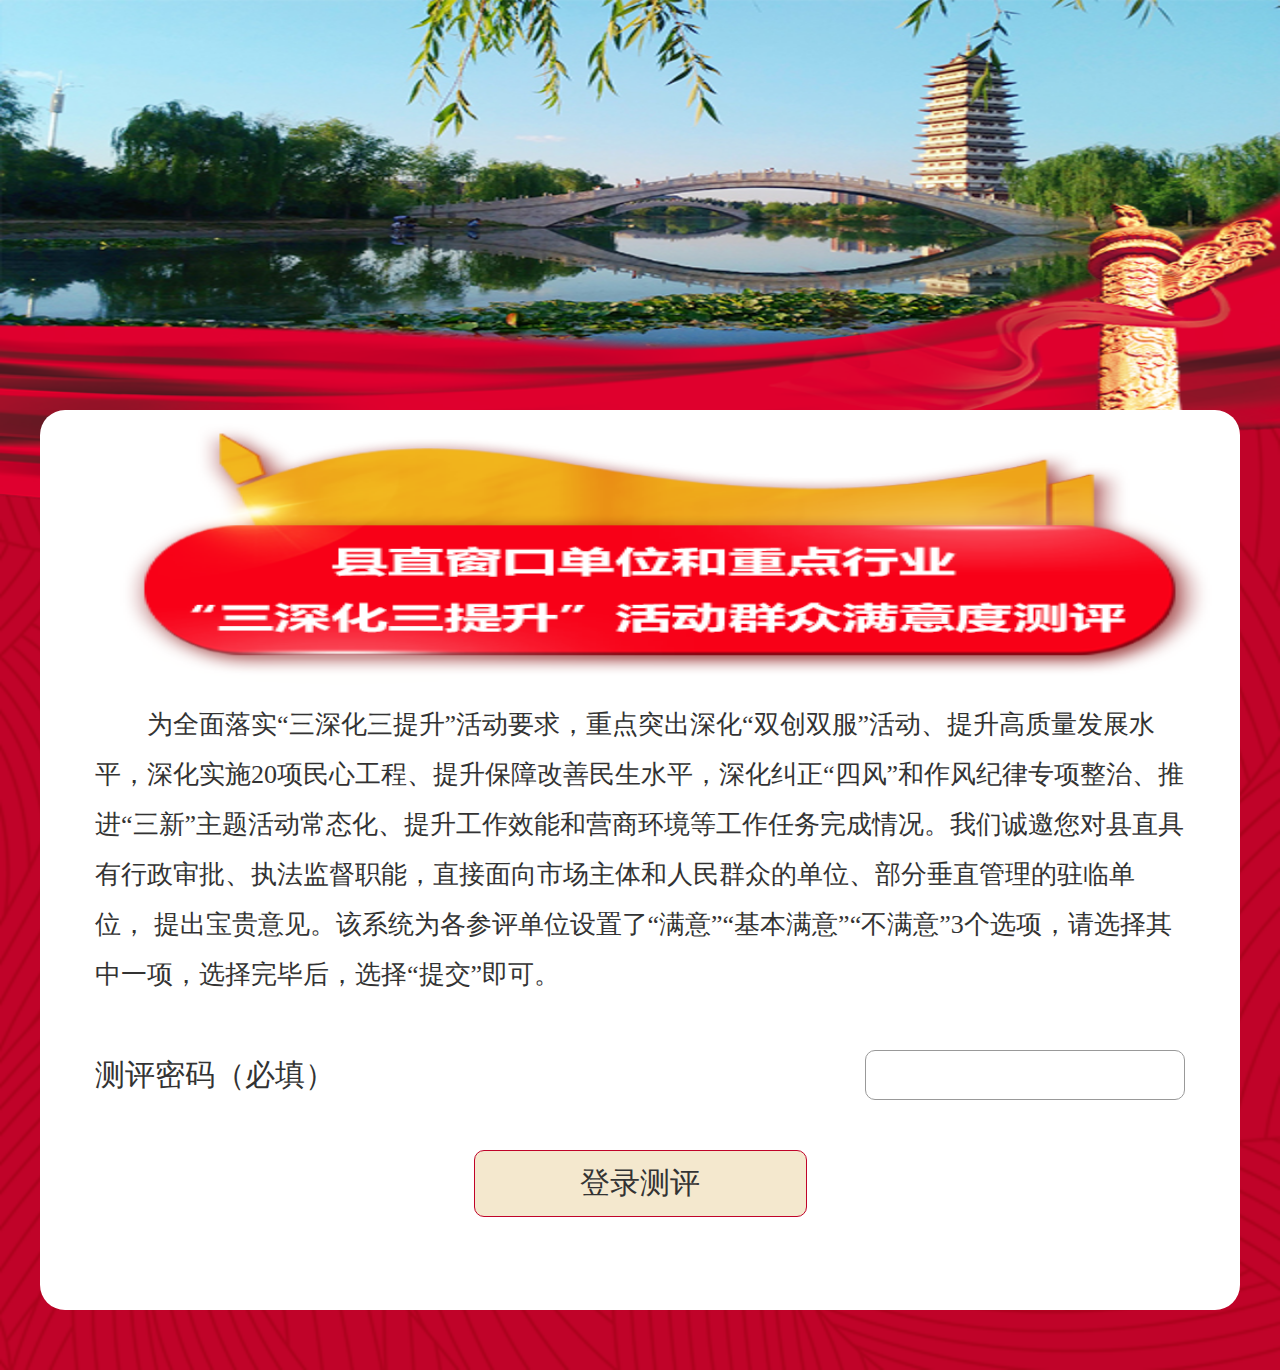
<file: index.html>
<!DOCTYPE html>
<html lang="en">
<head>
    <meta charset="UTF-8">
    <meta name="viewport" content="width=device-width, initial-scale=1.0">
    <title>登录页</title>
    <link rel="stylesheet" href="css/style.css">
    <link rel="stylesheet" href="css/reset.css">
    <script src="js/compatible.js"></script>
</head>
<body>
<!-- 头部 -->   
    <div class="lz-top">
        <img src="images/login-back.jpg" alt="">
    </div>
<!-- 内容 -->
    <div class="lz-count">
        <div class="lz-c-two-back clearfix">
            <div class="lz-c-one-back"></div>
            <div class="lz-c-t-b-count">
                <div class="count">
                    <div class="c-title"></div>
                    <div class="c-count">
                        <p>为全面落实“三深化三提升”活动要求，重点突出深化“双创双服”活动、提升高质量发展水平，深化实施20项民心工程、提升保障改善民生水平，深化纠正“四风”和作风纪律专项整治、推进“三新”主题活动常态化、提升工作效能和营商环境等工作任务完成情况。我们诚邀您对县直具有行政审批、执法监督职能，直接面向市场主体和人民群众的单位、部分垂直管理的驻临单位，
                            提出宝贵意见。该系统为各参评单位设置了“满意”“基本满意”“不满意”3个选项，请选择其中一项，选择完毕后，选择“提交”即可。
                        </p>
                    </div>
                    <form>
                        <!-- 测评密码 -->
                        <div class="password">
                            <p class="name fl">测评密码（必填）</p>
                            <input type="text" placeholder="" class="fr">
                        </div>
                        <!-- 登录测评 -->
                        <button class="index-button">登录测评</button>
                    </form>
                </div>
            </div>
        </div>
    </div>
</body>
</html>
</file>
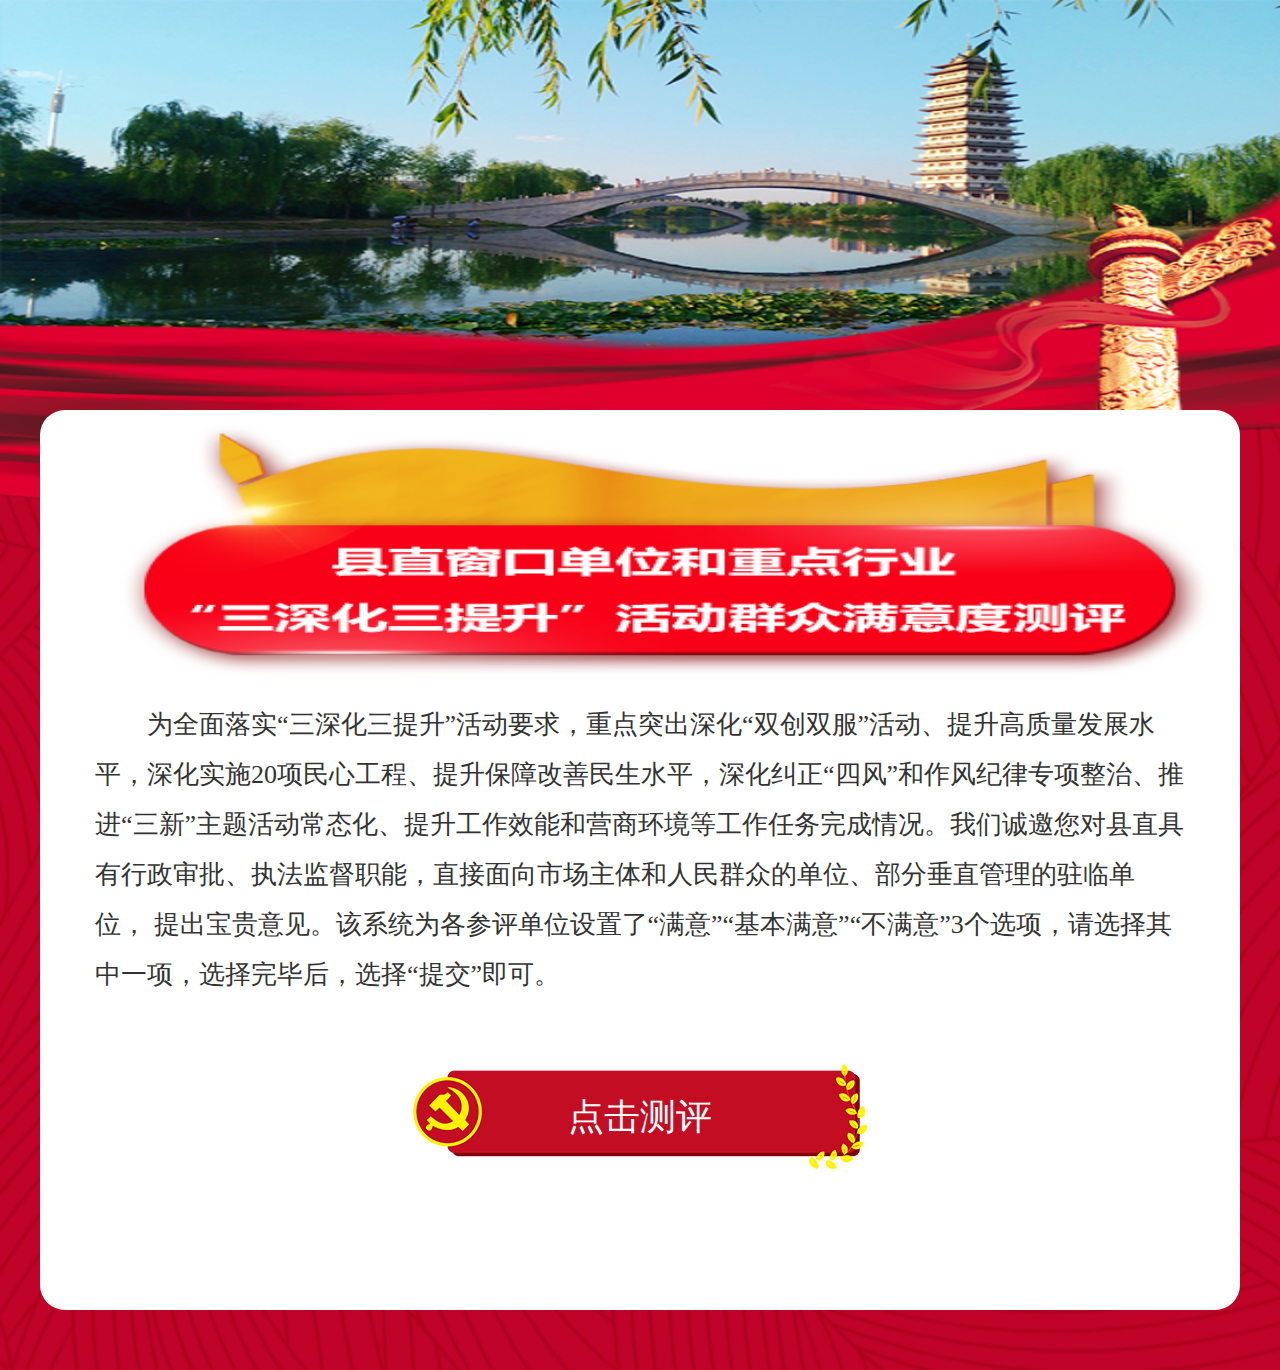
<file: login.html>
<!DOCTYPE html>
<html lang="en">
<head>
    <meta charset="UTF-8">
    <meta name="viewport" content="width=device-width, initial-scale=1.0">
    <title>登录页</title>
    <link rel="stylesheet" href="css/style.css">
    <link rel="stylesheet" href="css/reset.css">
    <script src="js/compatible.js"></script>
</head>
<body>
<!-- 头部 -->   
    <div class="lz-top">
        <img src="images/login-back.jpg" alt="">
    </div>
<!-- 内容 -->
    <div class="lz-count">
        <div class="lz-c-two-back clearfix">
            <div class="lz-c-one-back"></div>
            <div class="lz-c-t-b-count">
                <div class="count">
                    <div class="c-title"></div>
                    <div class="c-count">
                        <p>为全面落实“三深化三提升”活动要求，重点突出深化“双创双服”活动、提升高质量发展水平，深化实施20项民心工程、提升保障改善民生水平，深化纠正“四风”和作风纪律专项整治、推进“三新”主题活动常态化、提升工作效能和营商环境等工作任务完成情况。我们诚邀您对县直具有行政审批、执法监督职能，直接面向市场主体和人民群众的单位、部分垂直管理的驻临单位，
                            提出宝贵意见。该系统为各参评单位设置了“满意”“基本满意”“不满意”3个选项，请选择其中一项，选择完毕后，选择“提交”即可。
                        </p>
                    </div>
                    <form>
                        <button class="login-button">点击测评</button>
                    </form>
                </div>
            </div>
        </div>
    </div>
</body>
</html>
</file>
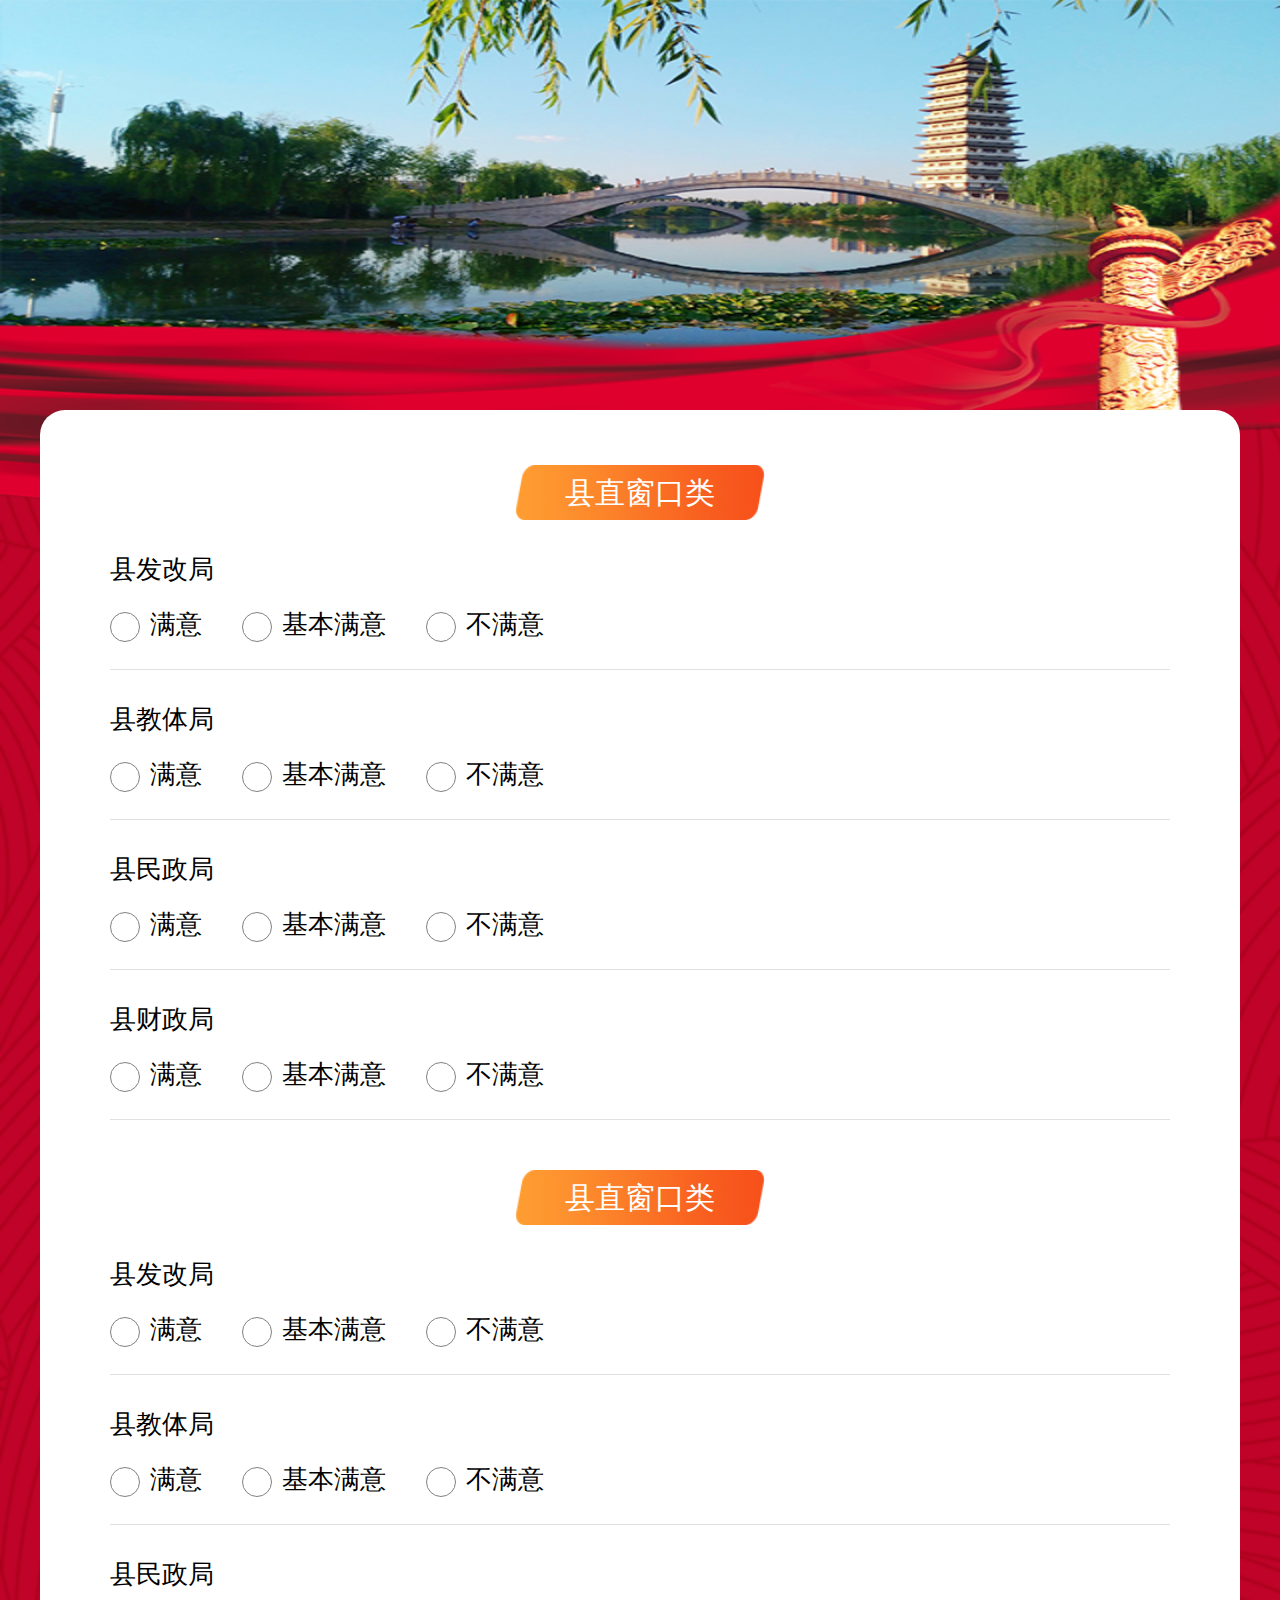
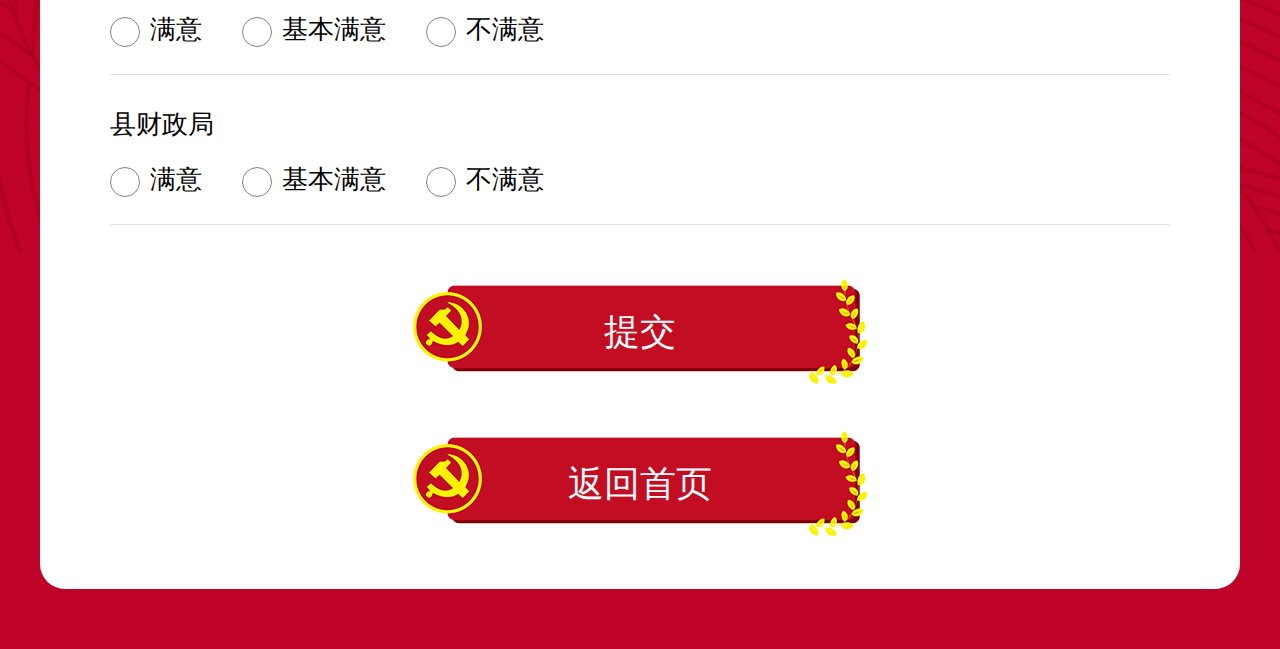
<file: vote.html>
<!DOCTYPE html>
<html lang="en">
<head>
    <meta charset="UTF-8">
    <meta name="viewport" content="width=device-width, initial-scale=1.0">
    <title>登录页</title>
    <link rel="stylesheet" href="css/style.css">
    <link rel="stylesheet" href="css/reset.css">
    <script src="js/compatible.js"></script>
</head>
<body>
<!-- 头部 -->   
    <div class="lz-top">
        <img src="images/login-back.jpg" alt="">
    </div>
<!-- 内容 -->
    <div class="lz-count">
        <div class="lz-c-two-back clearfix">
            <div class="lz-c-one-back"></div>
            <div class="lz-c-t-b-count">
                <div class="count">
                    <form action="">
                        <div class="vote">
                            <div class="vote-title">县直窗口类</div>
                            <ul>
                                <li>
                                    <p>县发改局</p>
                                    <div class="option">
                                        <input type="radio" name="demo" id="Stemp1-A" /><label for="Stemp1-A">满意</label>
                                        <input type="radio" name="demo" id="Stemp1-B" /><label for="Stemp1-B">基本满意</label>
                                        <input type="radio" name="demo" id="Stemp1-C" /><label for="Stemp1-C">不满意</label>
                                    </div>
                                </li>
                                <li>
                                    <p>县教体局</p>
                                    <div class="option">
                                        <input type="radio" name="2" id="Stemp2-A" /><label for="Stemp2-A">满意</label>
                                        <input type="radio" name="2" id="Stemp2-B" /><label for="Stemp2-B">基本满意</label>
                                        <input type="radio" name="2" id="Stemp2-C" /><label for="Stemp2-C">不满意</label>
                                    </div>
                                </li>
                                <li>
                                    <p>县民政局</p>
                                    <div class="option">
                                        <input type="radio" name="3" id="Stemp3-A" /><label for="Stemp3-A">满意</label>
                                        <input type="radio" name="3" id="Stemp3-B" /><label for="Stemp3-B">基本满意</label>
                                        <input type="radio" name="3" id="Stemp3-C" /><label for="Stemp3-C">不满意</label>
                                    </div>
                                </li>
                                <li>
                                    <p>县财政局</p>
                                    <div class="option">
                                        <input type="radio" name="4" id="Stemp4-A" /><label for="Stemp4-A">满意</label>
                                        <input type="radio" name="4" id="Stemp4-B" /><label for="Stemp4-B">基本满意</label>
                                        <input type="radio" name="4" id="Stemp4-C" /><label for="Stemp4-C">不满意</label>
                                    </div>
                                </li>
                            </ul>
                        </div>
                        <div class="vote">
                            <div class="vote-title">县直窗口类</div>
                            <ul>
                                <li>
                                    <p>县发改局</p>
                                    <div class="option">
                                        <input type="radio" name="5" id="Stemp5-A" /><label for="Stemp5-A">满意</label>
                                        <input type="radio" name="5" id="Stemp5-B" /><label for="Stemp5-B">基本满意</label>
                                        <input type="radio" name="5" id="Stemp5-C" /><label for="Stemp5-C">不满意</label>
                                    </div>
                                </li>
                                <li>
                                    <p>县教体局</p>
                                    <div class="option">
                                        <input type="radio" name="6" id="Stemp6-A" /><label for="Stemp6-A">满意</label>
                                        <input type="radio" name="6" id="Stemp6-B" /><label for="Stemp6-B">基本满意</label>
                                        <input type="radio" name="6" id="Stemp6-C" /><label for="Stemp6-C">不满意</label>
                                    </div>
                                </li>
                                <li>
                                    <p>县民政局</p>
                                    <div class="option">
                                        <input type="radio" name="7" id="Stemp7-A" /><label for="Stemp7-A">满意</label>
                                        <input type="radio" name="7" id="Stemp7-B" /><label for="Stemp7-B">基本满意</label>
                                        <input type="radio" name="7" id="Stemp7-C" /><label for="Stemp7-C">不满意</label>
                                    </div>
                                </li>
                                <li>
                                    <p>县财政局</p>
                                    <div class="option">
                                        <input type="radio" name="8" id="Stemp8-A" /><label for="Stemp8-A">满意</label>
                                        <input type="radio" name="8" id="Stemp8-B" /><label for="Stemp8-B">基本满意</label>
                                        <input type="radio" name="8" id="Stemp8-C" /><label for="Stemp8-C">不满意</label>
                                    </div>
                                </li>
                            </ul>
                        </div>
                        <button class="vote-button">提交</button>
                        <button class="vote-button">返回首页</button>
                    </form>
                </div>
            </div>
        </div>
    </div>
</body>
</html>
</file>
<file: css/style.css>
body{
    margin: 0;
}
/* 头部 */
.lz-top{
    width: 100%;
    height:4.2rem;
}
.lz-top img{
    width: 100%;
    height: 100%;
}
/* 内容 */
.lz-count{
    width: 100%;
    min-height: 9.38rem;
}
.lz-count .lz-c-two-back{
    width: 100%;
    min-height: 7.16rem;
    background: url(../images/count-back2.png) no-repeat #c00329;
    background-size: 100%;
    position: relative;
}
.lz-count .lz-c-two-back .lz-c-one-back{
    width: 100%;
    height: 3.4rem;
    background: url(../images/count-back.png) no-repeat;
    background-size: 100% 100%;
    position: absolute;
    top:-2.4rem;
    z-index: 99;
}
.lz-count .lz-c-two-back .lz-c-t-b-count{
    width: 100%;
    min-height: 8rem;
    padding: 0 0.4rem;
    box-sizing: border-box;
    position: relative;
    z-index: 99;
    margin-top: -0.1rem;
    padding-bottom: 0.6rem;
}
.lz-count .lz-c-two-back .lz-c-t-b-count .count{
    width: 100%;
    min-height:9rem;
    background: #ffffff;
    border-radius: 0.25rem;
    padding-top: 0.1rem;
    box-sizing: border-box;
    padding-bottom: 0.5rem;
}
.lz-count .lz-c-two-back .lz-c-t-b-count .count .c-title {
    width: 100%;
    height:2.8rem;
    background: url(../images/title-back.png) no-repeat;
    background-size: 100% 100%;
    border-radius: 0.25rem;
    box-sizing: border-box;
}
.lz-count .lz-c-two-back .lz-c-t-b-count .count .c-count{
    width: 100%;
    padding: 0 0.55rem;
    box-sizing: border-box;
}
.lz-count .lz-c-two-back .lz-c-t-b-count .count .c-count p{
    font-size: 0.26rem;
    color: #333333;
    line-height: 0.5rem;
    text-indent: 2em;
}
.lz-count .lz-c-two-back .lz-c-t-b-count .count form{
}
.lz-count .lz-c-two-back .lz-c-t-b-count .count form .login-button{
    width: 4.57rem;
    height: 1.12rem;
    background: url(../images/button.png) no-repeat;
    background-size: 100% 100%;
    border: none;
    font-size: 0.36rem;
    color: #ffffff;
    line-height: 1.12rem;
    outline:none;
    margin: 0 auto;
    margin-top: 0.6rem;
    display: block;
}
.lz-count .lz-c-two-back .lz-c-t-b-count .count form .password{
    width: 100%;
    height: 0.5rem;
    padding: 0 0.55rem;
    box-sizing: border-box;
    margin: 0.5rem 0;
}
.lz-count .lz-c-two-back .lz-c-t-b-count .count form .password .name{
    font-size:0.3rem;
    line-height: 0.5rem;
    color: #333333;
}
.lz-count .lz-c-two-back .lz-c-t-b-count .count form .password input{
    width: 3.2rem;
    line-height: 0.5rem;
    height: 0.5rem;
    border: 1px solid #999999;
    border-radius: 0.1rem;
    padding: 0 0.2rem;
    box-sizing: border-box;
    font-size: 0.24rem;
}
.lz-count .lz-c-two-back .lz-c-t-b-count .count form .index-button{
    width: 3.33rem;
    height: 0.67rem;
    background: #f4e8ce;
    border: 1px solid #c00329;
    border-radius: 0.1rem;
    font-size: 0.3rem;
    color: #333333;
    margin: 0 auto;
    display: block;
    outline:none;
}
.lz-count .lz-c-two-back .lz-c-t-b-count .count form .vote{
    width: 100%;
    margin-top: 0.45rem;
}
.lz-count .lz-c-two-back .lz-c-t-b-count .count form .vote .vote-title{
    width: 2.5rem;
    height: 0.55rem;
    margin: 0 auto;
    background: url(../images/vote-title.png) no-repeat;
    background-size: 100% 100%;
    text-align: center;
    line-height: 0.55rem;
    font-size: 0.3rem;
    color: #ffffff;
}
.lz-count .lz-c-two-back .lz-c-t-b-count .count form .vote ul{
    width: 100%;
    padding: 0 0.7rem;
    box-sizing: border-box;
    margin-bottom: 0.5rem;
}
.lz-count .lz-c-two-back .lz-c-t-b-count .count form .vote ul li{
    width: 100%;
    height: 1.5rem;
    border-bottom: 1px solid #e1e1e1;
    padding-top: 0.25rem;
    box-sizing: border-box;
}
.lz-count .lz-c-two-back .lz-c-t-b-count .count form .vote ul li p{
    font-size: 0.26rem;
    height: 0.5rem;
    line-height: 0.5rem;
}
.lz-count .lz-c-two-back .lz-c-t-b-count .count form .vote ul li .option{
    width: 100%;
    height: 0.6rem;
    font-size: 0.26rem;
    line-height: 0.6rem;
}
.lz-count .lz-c-two-back .lz-c-t-b-count .count form .vote ul li .option input{
    float: left;
    margin-right:8px;
    width:0.3rem;
    height: 0.3rem;
    margin-top: 0.15rem;
}
.lz-count .lz-c-two-back .lz-c-t-b-count .count form .vote ul li .option label{
    float: left;
    margin-right:0.4rem;
}
.lz-count .lz-c-two-back .lz-c-t-b-count .count form .vote ul li .option input[type="radio"] + label::before {
    content: "\a0";
    display: inline-block;
    vertical-align: middle;
    font-size:0.26rem;
    width:0.3rem;
    height: 0.3rem;
    border-radius: 50%;
    border: 1px solid #838080;
    box-sizing: border-box;
    margin-right:0.1rem;
}
.lz-count .lz-c-two-back .lz-c-t-b-count .count form .vote ul li .option input[type="radio"]:checked + label::before {
    background-color: #870003;
    border: 1px solid #870003;
    background-clip: content-box;
    padding:3px;
    box-sizing: border-box;
}
.lz-count .lz-c-two-back .lz-c-t-b-count .count form .vote ul li .option input[type="radio"] {
    position: absolute;
    clip: rect(0, 0, 0, 0);
}
.lz-count .lz-c-two-back .lz-c-t-b-count .count form .vote-button{
    width: 4.57rem;
    height: 1.12rem;
    background: url(../images/button.png) no-repeat;
    background-size: 100% 100%;
    border: none;
    font-size: 0.36rem;
    color: #ffffff;
    line-height: 1.12rem;
    outline:none;
    margin: 0 auto;
    margin-top: 0.4rem;
    display: block;
}
</file>
